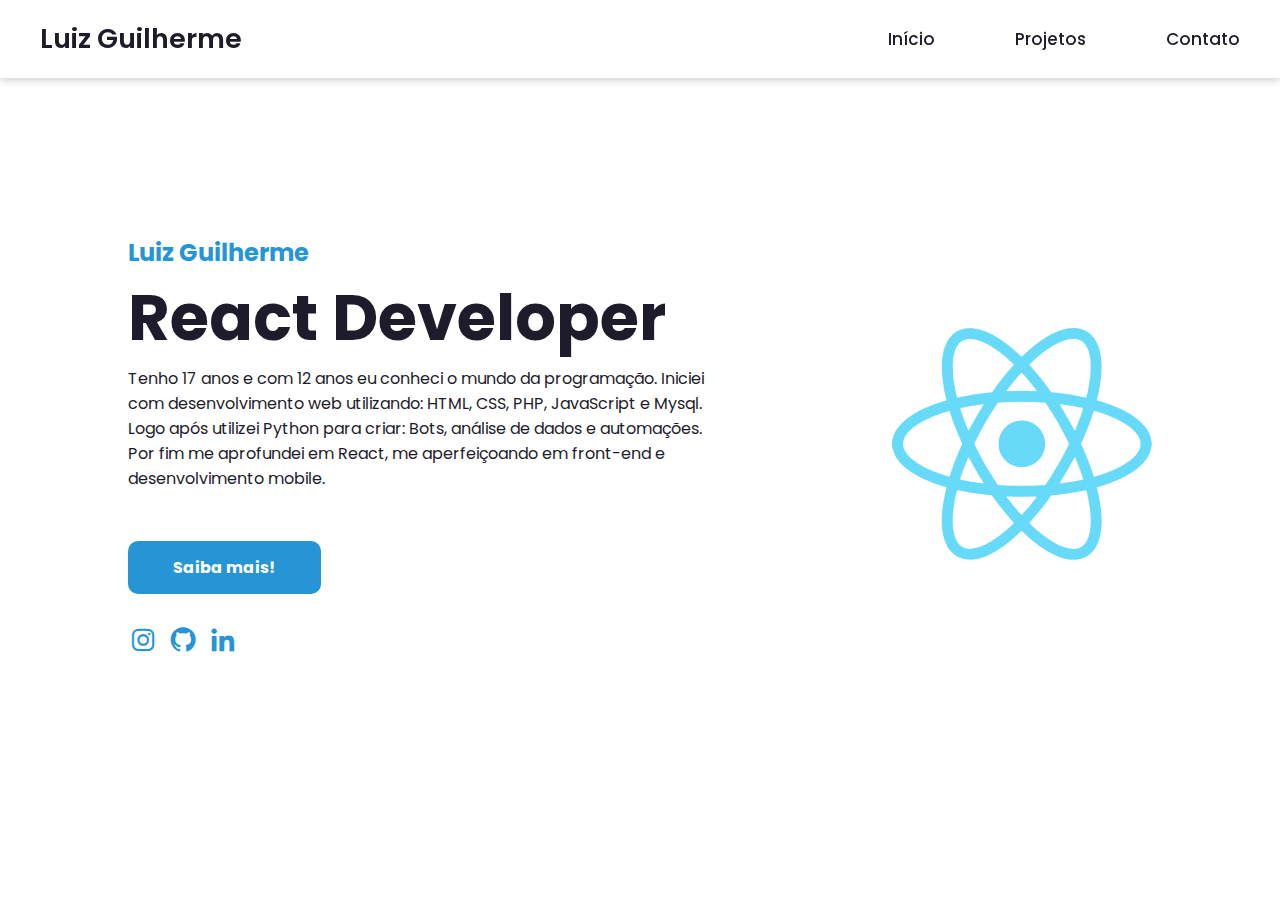
<file: index.html>
<!DOCTYPE html>
<html lang="Pt-br">
<head>
    <meta charset="UTF-8">
    <meta http-equiv="X-UA-Compatible" content="IE=edge">
    <meta name="viewport" content="width=device-width, initial-scale=1.0">
    <link href='https://unpkg.com/boxicons@2.1.2/css/boxicons.min.css' rel='stylesheet'>
    <link rel="stylesheet" href="css/style.css">
    <link rel="shortcut icon" href="img/react.png" type="image/x-icon">
    <title>Luiz Guilherme - React Developer</title>
</head>
<body>
    <header>
        <nav class="navigation">
            <a href="#" class="logo"><span>Luiz Guilherme</span></a>
            <ul class="nav-menu">
                <li class="nav-item"><a href="index.html">Início</a></li>
                <li class="nav-item"><a href="https://github.com/Guilherme-TI?tab=repositories">Projetos</a></li>
                <li class="nav-item"><a href="contato.html">Contato</a></li>
            </ul>
            <div class="menu">
                <span class="bar"></span>
                <span class="bar"></span>
                <span class="bar"></span>
            </div>
        </nav>
    </header>
    <main>
        <section class="home">
            <div class="home-text">
                <h4 class="text-h4">Luiz Guilherme</h4>
                <h1 class="text-h1">React Developer</h1>
                <p>Tenho 17 anos e com 12 anos eu conheci o mundo da programação. Iniciei com desenvolvimento web utilizando: HTML, CSS, PHP, JavaScript e Mysql. Logo após utilizei Python para criar: Bots, análise de dados e automações. Por fim me aprofundei em React, me aperfeiçoando em front-end e desenvolvimento mobile.</p>
                <a href="https://www.linkedin.com/in/luiz-guilherme-9a1664271/" class="home-btn">Saiba mais!</a>

                <div class="social-icons">
                    <a href="https://www.instagram.com/lg.cardozo/" class="social-icon"><i class='bx bxl-instagram'></i></a>
                    <a href="https://github.com/Guilherme-TI" class="social-icon"><i class='bx bxl-github'></i></a>
                    <a href="https://www.linkedin.com/in/luiz-guilherme-9a1664271/" class="social-icon"><i class='bx bxl-linkedin'></i></a>
                </div>
            </div>
            <div class="home-img">
                <img src="img/react.png" alt="laptop">
            </div>
        </section>
    </main>
    <script src="script/script.js"></script>
</body>
</html>
</file>
<file: css/style.css>
@import url('https://fonts.googleapis.com/css2?family=Poppins:wght@300;400;500;600;700&display=swap');

*{
    margin: 0;
    padding: 0;
    box-sizing: border-box;
    font-family: 'Poppins', sans-serif;
    list-style: none;
    text-decoration: none;
}
:root{
    --blue:#2595d6;
    --white:#fff;
    --dark:#1e1c2a;
}
body{
    color: var(--dark);
    background: var(--white);
}
.navigation{
    display: flex;
    align-items: center;
    justify-content: space-between;
    padding: 18px 40px;
    box-shadow: 0 0.1rem 0.5rem #ccc;
    width: 100%;
    background: var(--white);
    transition: all 0.5s;
    position: fixed;
}
.navigation .logo{
    color: var(--blue);
    font-size: 1.7rem;
    font-weight: 600;
}
.logo span{
    color: var(--dark);
}
.navigation ul{
    display: flex;
    align-items: center;
    gap: 5rem;
}
.navigation ul li a{
    color: var(--dark);
    font-size: 17px;
    font-weight: 500;
    transition: all 0.5s;
}
.navigation ul li a:hover{
    color: var(--blue);
}
.navigation i{
    cursor: pointer;
    font-size: 1.5rem;
}
.menu{
    cursor: pointer;
    display: none;
}
.menu .bar{
    display: block;
    width: 28px;
    height: 3px;
    border-radius: 3px;
    background: var(--dark);
    margin: 5px auto;
    transition: all 0.3s;
}
.menu .bar:nth-child(1),
.menu .bar:nth-child(3){
    background: var(--blue);
}
.home{
    width: 100%;
    height: 100vh;
    display: flex;
    align-items: center;
    justify-content: space-between;
    padding: 0px 10%;
}
.home-text{
    max-width: 37rem;
}
.home-text .text-h4{
    font-size: 1.5rem;
    color: var(--blue);
    margin-bottom: 1rem;
}
.home-text .text-h1{
    font-size: 4rem;
    margin-bottom: 1rem;
    line-height: 4rem;
}
.home-text p{
    margin-bottom: 4rem;
}
.home-btn{
    padding: 15px 45px;
    background: var(--blue);
    color: var(--white);
    border-radius: 10px;
    font-weight: 700;
    transition: all 0.5s;
}
.home-btn:hover{
    background: #0f4386;
}
.home-img img{
    width: 100%;
}

.social-icons {
    margin-top: 40px; /* Espaço entre o texto e os ícones */
    display: flex;
    align-items: center;
    gap: 10px; /* Espaço entre os ícones */
  }
  
  .social-icon {
    font-size: 30px; /* Tamanho do ícone */
    color: #2595d6; /* Cor do ícone (azul, substitua pela cor desejada) */
    transition: color 0.3s; /* Efeito de transição de cor ao passar o mouse */
  }
  
  .social-icon:hover {
    color: #0f4386; /* Cor do ícone ao passar o mouse (azul mais escuro) */
  }

/* Responsividade para tela de celular*/

@media (max-width:785px) {
    .navigation{
        padding: 18px 20px;
    }
    .menu{
        display: block;
    }
    .menu.ativo .bar:nth-child(1){
        transform:  translateY(8px) rotate(45deg);
    }
    .menu.ativo .bar:nth-child(2) {
        opacity: 0;
    }
    .menu.ativo .bar:nth-child(3){
        transform: translateY(-8px) rotate(-45deg);
    }
    .nav-menu{
        position: fixed;
        right: -100%;
        top: 70px;
        width: 100%;
        height: 100%;
        flex-direction: column;
        background: var(--white);
        gap: -10px;
        transition: 0.3s;
    }
    .nav-menu.ativo{
        right: 0;
    }
    .nav-item{
        margin: 16px 0;
    }
    /*main*/
    .home{
        padding: 100px 2%;
        flex-direction: column;
        text-align: center;
        overflow: hidden;
        gap: 1rem;
    }
    .home .text-h4{
        font-size: 20px;
        margin-top: 0;
    }
    .home .text-h1{
        font-size: 2.5rem;
        line-height: 3rem;
    }
    .home p{
        font-size: 15px;
    }
    .home-img{
        margin-top: 1em;
        width: 10em;
        order: -1; /* Muda a ordem da imagem para ficar acima dos textos */
    }
}

/*Estilo do formulário de contato*/

.contato{
    display: flex;
    justify-content: center;
    align-items: center;
    height: 100vh;
}
.contato form h1{
    text-align: center;
    font-size: 2.2rem;
}
.contato form input{
    margin-bottom: 1rem;
    font-size: 1rem;
    width: 20em;
    height: 5vh;
}
.contato form textarea{
    margin-bottom: 1rem;
    font-size: 1rem;
    width: 20em;
    height: 20vh;
}
.contato form button{
    margin-bottom: 1rem;
    font-size: 1rem;
    width: 20em;
    height: 6vh;
    background-color: #2595d6;
    color: white;
    border: 0;
}
.contato form button:hover{
    background-color: #0f4386;
}
</file>
